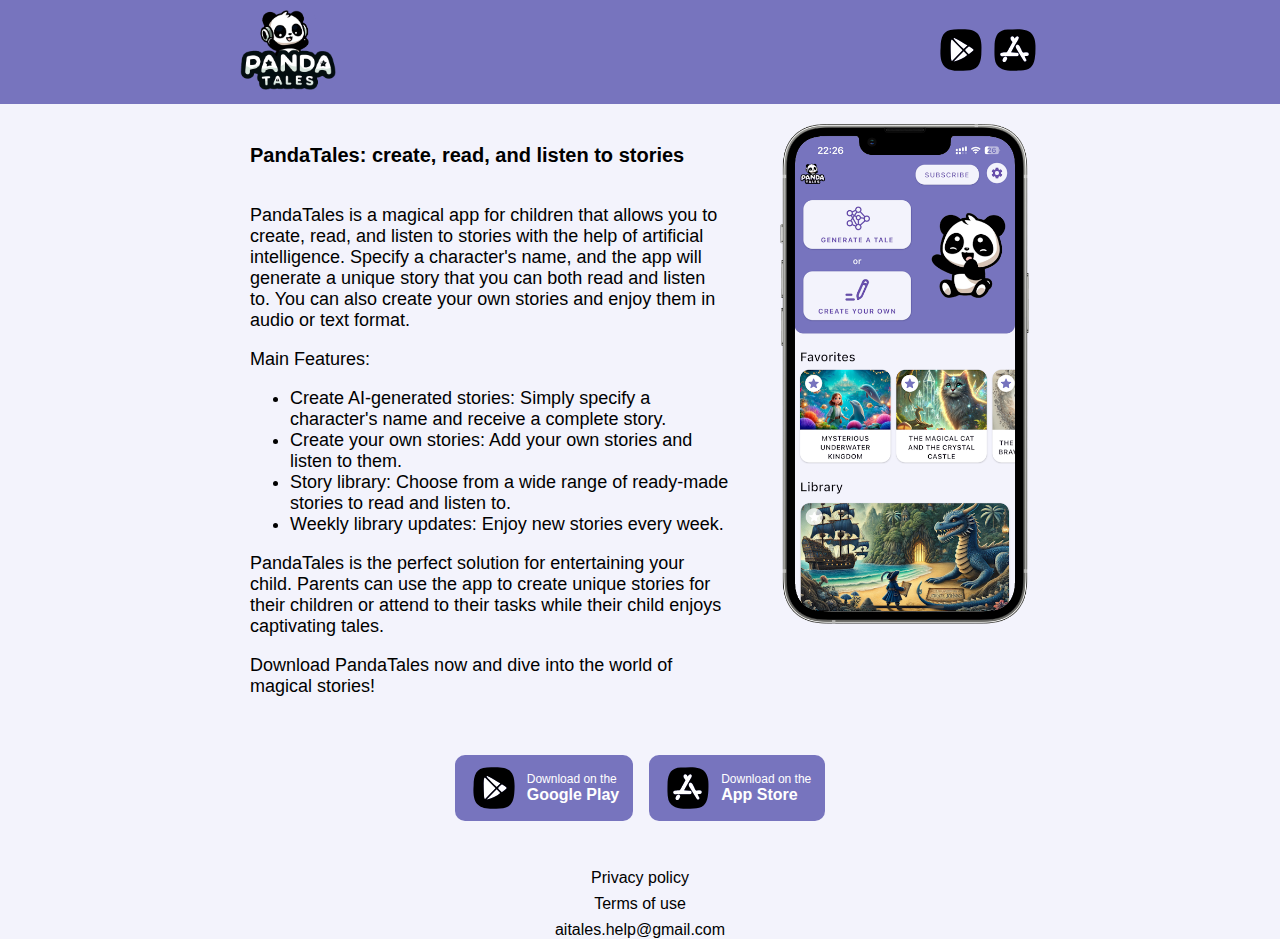
<file: index.html>
<!DOCTYPE html>
<html lang="en">

<head>
    <meta charset="UTF-8">
    <meta name="viewport" content="width=device-width, initial-scale=1.0">
    <link rel="stylesheet" type="text/css" href="css/index.css" />
    <link rel="icon" type="image/x-icon" href="images/ic_launcher.png">
    <title>PandaTales</title>
</head>

<body>

<header>
    <div class="toolbar">
        <div>
            <a href="https://pandatales.github.io/">
                <img src="images/ic_logo.png" alt="Logo">
            </a>
        </div>
        <div class="stores">
            <a href="https://play.google.com/store/apps/details?id=ua.afanasiev.aitales.android">
                <img src="images/ic_googleplay.svg" alt="Google Play">
            </a>
            <a href="https://apps.apple.com/us/app/pandatales/id6502301751">
                <img src="images/ic_appstore.svg" alt="App Store">
            </a>
        </div>
    </div>
</header>

<div class="content">
    <div class="text">
        <div class="main-text">
            <p><b>PandaTales: create, read, and listen to stories</b></p>
        </div>
        <div class="secondary-text">
            <p>PandaTales is a magical app for children that allows you to create, read, and listen to stories with the help of artificial intelligence. Specify a character's name, and the app will generate a unique story that you can both read and listen to. You can also create your own stories and enjoy them in audio or text format.</p>

            <p>Main Features:</p>
            <ul>
                <li>Create AI-generated stories: Simply specify a character's name and receive a complete story.</li>
                <li>Create your own stories: Add your own stories and listen to them.</li>
                <li>Story library: Choose from a wide range of ready-made stories to read and listen to.</li>
                <li>Weekly library updates: Enjoy new stories every week.</li>
            </ul>

            <p>PandaTales is the perfect solution for entertaining your child. Parents can use the app to create unique stories for their children or attend to their tasks while their child enjoys captivating tales.</p>

            <p>Download PandaTales now and dive into the world of magical stories!</p>
        </div>
    </div>
    <div class="image">
        <img src="images/ic_phone.png" alt="Screen">
    </div>
</div>

<div class="buttons">
    <a href="https://play.google.com/store/apps/details?id=ua.afanasiev.aitales.android">
        <img src="images/ic_googleplay.svg" alt="Google Play">
        <div class="text">
            <div class="small-text">Download on the</div>
            <div class="large-text">Google Play</div>
        </div>
    </a>
    <a href="https://apps.apple.com/us/app/pandatales/id6502301751">
        <img src="images/ic_appstore.svg" alt="App Store">
        <div class="text">
            <div class="small-text">Download on the</div>
            <div class="large-text">App Store</div>
        </div>
    </a>
</div>

<div class="links">
    <a href="policy.html">Privacy policy</a>
    <a href="terms.html">Terms of use</a>
    <a href= "mailto: aitales.help@gmail.com">aitales.help@gmail.com</a>
</div>

</body>

</html>
</file>
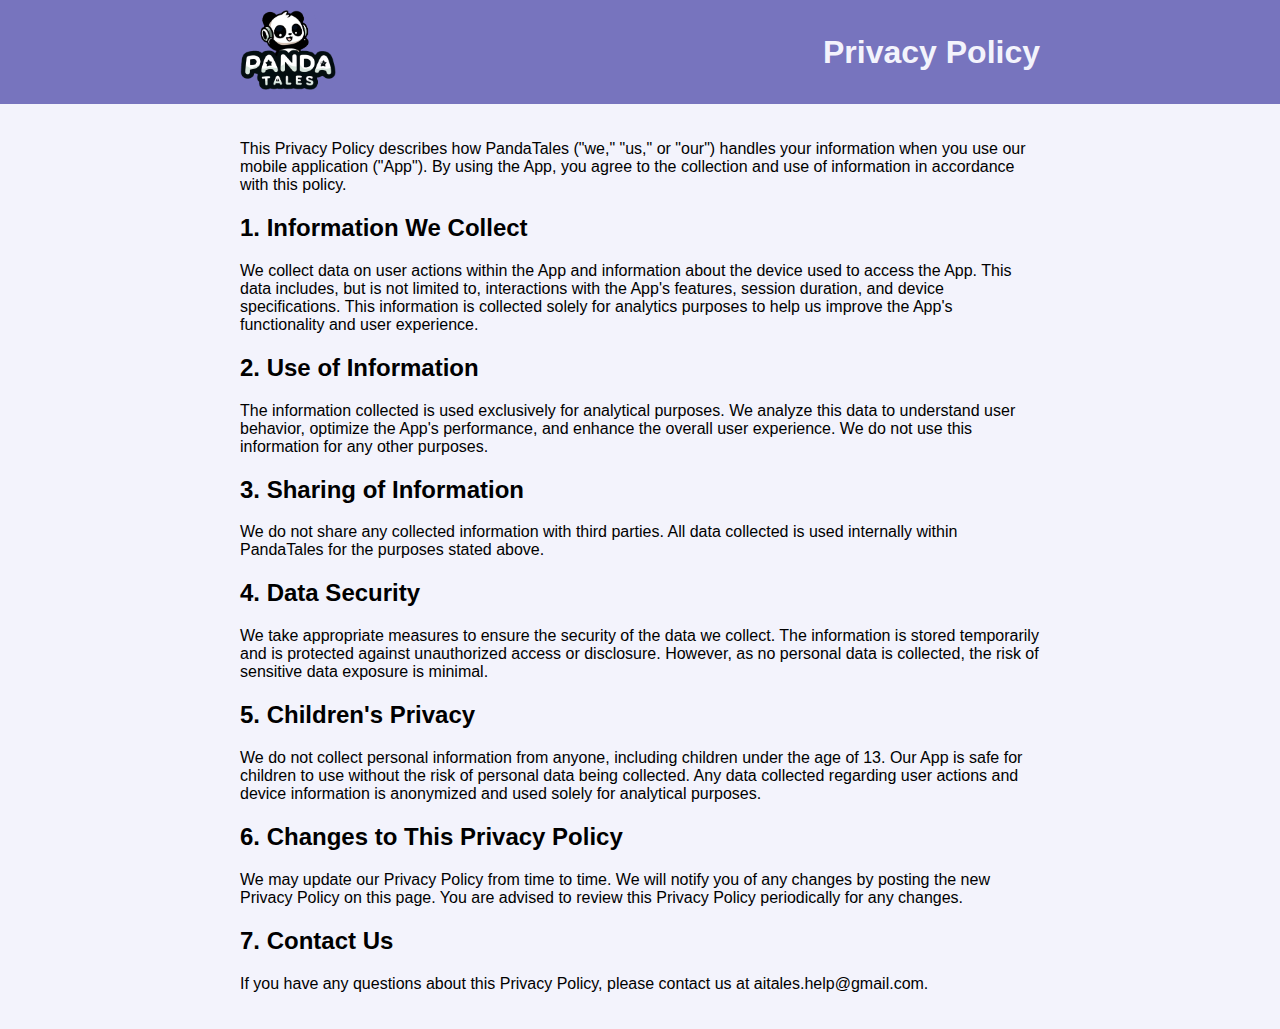
<file: policy.html>
<!DOCTYPE html>
<html lang="en">

<head>
    <meta charset='utf-8'>
    <meta name='viewport' content='width=device-width'>
    <link rel="stylesheet" type="text/css" href="css/pages.css"/>
    <title>PandaTales</title>
</head>

<body class="body-pages">
<header>
    <div class="toolbar">
        <div>
            <a href="https://pandatales.github.io/">
                <img src="images/ic_logo.png" alt="Logo">
            </a>
        </div>
        <h1>Privacy Policy</h1>
    </div>
</header>

<div class="content">
    <p>This Privacy Policy describes how PandaTales ("we," "us," or "our") handles your information when you use our mobile application ("App"). By using the App, you agree to the collection and use of information in accordance with this policy.</p>

    <h2>1. Information We Collect</h2>
    <p>We collect data on user actions within the App and information about the device used to access the App. This data includes, but is not limited to, interactions with the App's features, session duration, and device specifications. This information is collected solely for analytics purposes to help us improve the App's functionality and user experience.</p>

    <h2>2. Use of Information</h2>
    <p>The information collected is used exclusively for analytical purposes. We analyze this data to understand user behavior, optimize the App's performance, and enhance the overall user experience. We do not use this information for any other purposes.</p>

    <h2>3. Sharing of Information</h2>
    <p>We do not share any collected information with third parties. All data collected is used internally within PandaTales for the purposes stated above.</p>

    <h2>4. Data Security</h2>
    <p>We take appropriate measures to ensure the security of the data we collect. The information is stored temporarily and is protected against unauthorized access or disclosure. However, as no personal data is collected, the risk of sensitive data exposure is minimal.</p>

    <h2>5. Children's Privacy</h2>
    <p>We do not collect personal information from anyone, including children under the age of 13. Our App is safe for children to use without the risk of personal data being collected. Any data collected regarding user actions and device information is anonymized and used solely for analytical purposes.</p>

    <h2>6. Changes to This Privacy Policy</h2>
    <p>We may update our Privacy Policy from time to time. We will notify you of any changes by posting the new Privacy Policy on this page. You are advised to review this Privacy Policy periodically for any changes.</p>

    <h2>7. Contact Us</h2>
    <p>If you have any questions about this Privacy Policy, please contact us at aitales.help@gmail.com.</p>

</div>

</body>

</html>
</file>
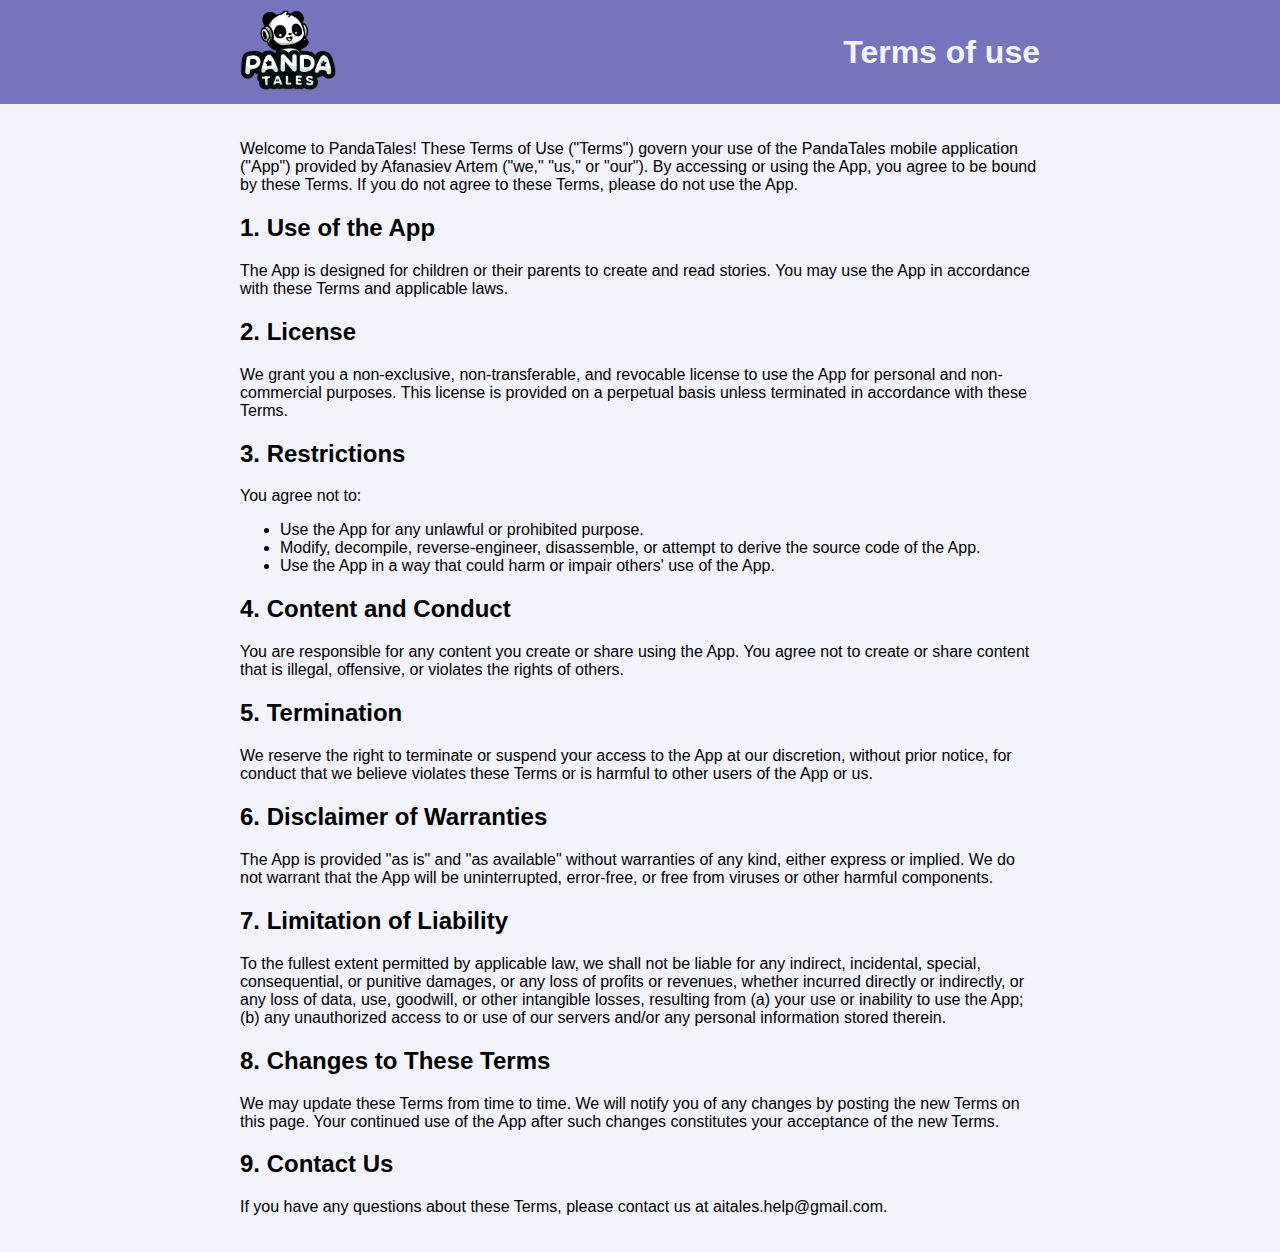
<file: terms.html>
<!DOCTYPE html>
<html lang="en">

<head>
    <meta charset='utf-8'>
    <meta name='viewport' content='width=device-width'>
    <link rel="stylesheet" type="text/css" href="css/pages.css"/>
    <title>PandaTales</title>
</head>

<body class="body-pages">

<header>
    <div class="toolbar">
        <div>
            <a href="https://pandatales.github.io/">
                <img src="images/ic_logo.png" alt="Logo">
            </a>
        </div>
        <h1>Terms of use</h1>
    </div>
</header>

<div class="content">
    <p>Welcome to PandaTales! These Terms of Use ("Terms") govern your use of the PandaTales mobile application ("App") provided by Afanasiev Artem ("we," "us," or "our"). By accessing or using the App, you agree to be bound by these Terms. If you do not agree to these Terms, please do not use the App.</p>

    <h2>1. Use of the App</h2>
    <p>The App is designed for children or their parents to create and read stories. You may use the App in accordance with these Terms and applicable laws.</p>

    <h2>2. License</h2>
    <p>We grant you a non-exclusive, non-transferable, and revocable license to use the App for personal and non-commercial purposes. This license is provided on a perpetual basis unless terminated in accordance with these Terms.</p>

    <h2>3. Restrictions</h2>
    <p>You agree not to:</p>
    <ul>
        <li>Use the App for any unlawful or prohibited purpose.</li>
        <li>Modify, decompile, reverse-engineer, disassemble, or attempt to derive the source code of the App.</li>
        <li>Use the App in a way that could harm or impair others' use of the App.</li>
    </ul>

    <h2>4. Content and Conduct</h2>
    <p>You are responsible for any content you create or share using the App. You agree not to create or share content that is illegal, offensive, or violates the rights of others.</p>

    <h2>5. Termination</h2>
    <p>We reserve the right to terminate or suspend your access to the App at our discretion, without prior notice, for conduct that we believe violates these Terms or is harmful to other users of the App or us.</p>

    <h2>6. Disclaimer of Warranties</h2>
    <p>The App is provided "as is" and "as available" without warranties of any kind, either express or implied. We do not warrant that the App will be uninterrupted, error-free, or free from viruses or other harmful components.</p>

    <h2>7. Limitation of Liability</h2>
    <p>To the fullest extent permitted by applicable law, we shall not be liable for any indirect, incidental, special, consequential, or punitive damages, or any loss of profits or revenues, whether incurred directly or indirectly, or any loss of data, use, goodwill, or other intangible losses, resulting from (a) your use or inability to use the App; (b) any unauthorized access to or use of our servers and/or any personal information stored therein.</p>

    <h2>8. Changes to These Terms</h2>
    <p>We may update these Terms from time to time. We will notify you of any changes by posting the new Terms on this page. Your continued use of the App after such changes constitutes your acceptance of the new Terms.</p>

    <h2>9. Contact Us</h2>
    <p>If you have any questions about these Terms, please contact us at aitales.help@gmail.com.</p>

</div>

</body>

</html>
</file>
<file: css/index.css>
body {
    font-family: Arial, sans-serif;
    margin: 0;
    display: flex;
    flex-direction: column;
    align-items: center;
    background-color: #F3F3FC;
}

header {
    display: flex;
    align-items: start;
    width: 100%;
    background-color: #7774be;
    justify-content: center;
}
header .toolbar {
    display: flex;
    padding: 10px;
    width: 100%;
    max-width: 800px;
    justify-content: space-between;
    align-items: center;
}
header img {
    height: 80px;
}
header .stores {
    align-items: right;
}
header .stores a img {
    height: 50px;
}
header a {
    text-decoration: none;
}

.content {
    display: flex;
    justify-content: space-between;
    align-items: flex-start;
    padding: 20px;
    width: 100%;
    max-width: 800px;
}
.content .text {
    display: flex;
    flex-direction: column;
    padding-left: 10px;
    padding-right: 10px;
    max-width: 60%;
}
.content .main-text {
    font-size: 20px;
}
.content .secondary-text {
    font-size: 18px;
}
.content .image {
    max-width: 40%;
    padding-right: 10px;
}
.content .image img {
    max-height: 500px
}

.buttons {
    display: flex;
    justify-content: center;
    padding: 20px;
    width: 100%;
    max-width: 800px;
}
.buttons a img {
    height: 50px;
    margin-right: 8px;
}
.buttons a {
    display: flex;
    align-items: center;
    margin: 0 8px;
    text-decoration: none;
    padding: 8px 14px;
    color: #FFFFFF;
    border-radius: 10px;
    background-color: #7774be;
}
.buttons a .text .small-text {
    font-size: 12px;
}
.buttons a .text .large-text {
    font-size: 16px;
    font-weight: bold;
}

.links {
    padding-top: 20px;
    display: flex;
    flex-direction: column;
    align-items: center;
}
.links a {
    padding-top: 8px;
    text-decoration: none;
    color: #000000
}
</file>
<file: css/pages.css>
body {
    font-family: Arial, sans-serif;
    margin: 0;
    display: flex;
    flex-direction: column;
    align-items: center;
    background-color: #F3F3FC;
}

header {
    display: flex;
    align-items: start;
    width: 100%;
    background-color: #7774be;
    justify-content: center;
}
header .toolbar {
    display: flex;
    padding: 10px;
    width: 100%;
    max-width: 800px;
    justify-content: space-between;
    align-items: center;
}
header img {
    height: 80px;
}
header h1 {
    color: #F3F3FC;
}

.content {
    align-items: flex-start;
    padding: 20px;
    width: 100%;
    max-width: 800px;
}
</file>
